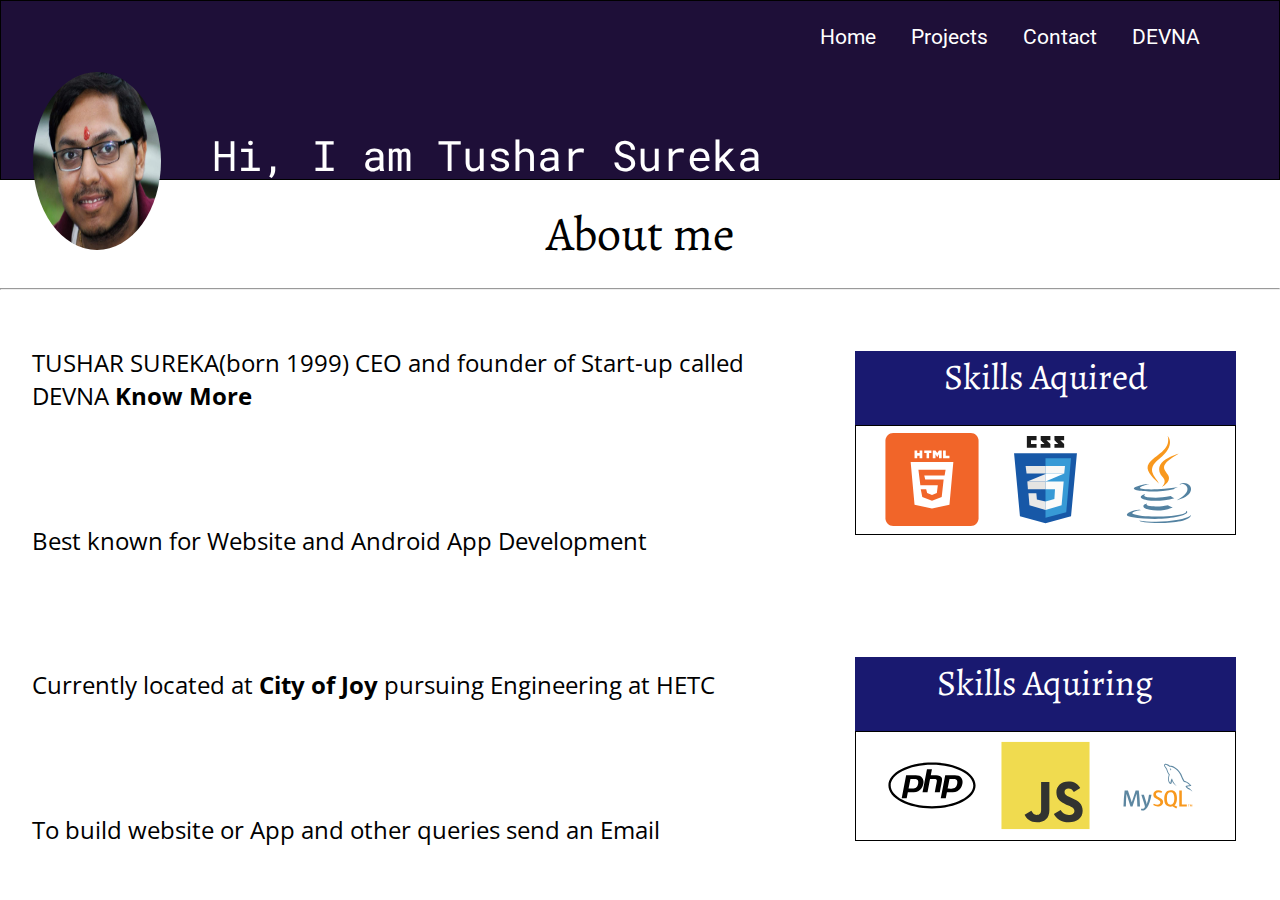
<file: index.html>
<!DOCTYPE html>
<html lang="en">
<head>
	<link href="https://fonts.googleapis.com/css2?family=Alegreya+Sans:wght@400&display=swap" rel="stylesheet">
	<link href="https://fonts.googleapis.com/css2?family=Alegreya:wght@500&display=swap" rel="stylesheet">
	<script src="home.js"></script>
	<meta name="viewport" content="width=device-width, initial-scale=1.0">
	<meta http-equiv="Content-Type" content="text/html; charset=utf-8"/>
	<link rel="stylesheet" type="text/css" href="home.css">
	<link href="https://fonts.googleapis.com/css2?family=Roboto&family=Roboto+Mono:wght@600&display=swap" rel="stylesheet">
	<link href="https://fonts.googleapis.com/css2?family=Open+Sans&display=swap" rel="stylesheet">
	<title>Home Page</title>
</head>
<body>
	<div class="background"></div>
	<div class="wrapper">
		<div class="navbar">
			<input type="checkbox" name="menu" class="check" onclick="zindex()">
			<div class="hamburger">
				<div></div>
			</div>
			<div class="menubar">
				<ul>
					<li>
						<div>
							<img src="tushar.jpg" alt="Profile Picture">
							<span>Hey, wassup</span>
						</div>
					</li>
					<li><a href="#about">Home</a></li>
					<li><a href="#projects">Projects</a></li>
					<li><a href="contact.html">Contact</a></li>
					<li><a href="https://tsar10.github.io/DEVNA/DEVNA%202.0/" target="_blank">DEVNA</a></li>
				</ul>
			</div>
			<div class="img_head">
				<img src="tushar.jpg" alt="Profile Picture">
				<div>Hi, I am Tushar Sureka</div>
			</div>
		</div>
		<div class="intro">
			<div>
				Hi,<br> I am Tushar Sureka<br>&#9660;
			</div>
		</div>
		<div class="about" id="about">
			<div class="heading"> About me</div>
			<hr>
			<div class="content">
				<div class="written">
					<div>TUSHAR SUREKA(born 1999) CEO and founder of Start-up called DEVNA <b>Know More</b></div>
					<div>Best known for Website and Android App Development</div>
					<div>Currently located at <b>City of Joy</b> pursuing Engineering at HETC </div> 
					<div>To build website or App and other queries send an Email</div>
				</div>
				<div class="images">
					<div class="completed">
						<div class="head">
							<div>
								Skills Aquired
							</div>
						</div>
						<div class="logo">
							<img src="html.svg" alt="HTML ICON">
							<img src="css.svg" alt="CSS ICON">
							<img src="java.svg" alt="JAVA ICON">
						</div>
					</div>
					<div class="incomplete">
						<div class="head">
							<div>
								Skills Aquiring
							</div>
						</div>
						<div class="logo">
							<img src="php.svg" alt="PHP ICON">
							<img src="javascript.svg" alt="JS ICON">
							<img src="mysql.svg" alt="MY-SQL ICON">
						</div>
					</div>
				</div>
			</div>
		</div>
		<div class="projects" id="projects">
			<input type="radio" name="button" id="slide1" checked>
			<input type="radio" name="button" id="slide2">
			<input type="radio" name="button" id="slide3">
			<div class="heading"> Projects </div>
			<hr>
			<div class="container">
				<div class="slides">
					<div class="ptitle">
						PureCssImages
					</div>
					<div class="pabout">
						I am Uploading daily making images using <b>HTML</b> and <b>CSS</b> sometimes <b>Javascript</b> or <b>JS</b> to look thing beautiful and convert the image into small fun applications
					</div>
					<div class="plink">
						<a href="https://github.com/TSAR10/PureCssImages" target="_blank">
							<img src="git.svg" alt="GITHUB ICON AND REPOSITERIES LINK">
							Git link
						</a>
					</div>
				</div>
				<div class="slides">
					<div class="ptitle">
						CamColor
					</div>
					<div class="pabout">
						Simple app that will fetch the pic from the camera and display the <b>rgb()</b> value wherever you touch.<br>
						<i> Simply you have to click the pic using this app and after that touch in the spot you want to get <b>rgb()</b> value.</i>
					</div>
					<div class="plink">
						<a href="https://github.com/TSAR10/camcolor" target="_blank">
							<img src="git.svg" alt="GITHUB ICON AND REPOSITERIES LINK">
							Git link
						</a>
					</div>
				</div>
				<div class="slides">
					<div class="ptitle">
						DEVNA
					</div>
					<div class="pabout">
						Web Application to get Service or give service like<b> AMAZON of services</b> where you can choose from the ton of services and providers
						<br>
						<i><b>This is my dream project still in progress</b></i>
					</div>
					<div class="plink">
						<a href="https://github.com/TSAR10/DEVNA/DEVNA%202.0/" target="_blank">
							<img src="git.svg" alt="GITHUB ICON AND REPOSITERIES LINK">
							Git link
						</a>
					</div>
				</div>
			</div>
			<div class="labels">
				<label for="slide1" class="nav"></label>
				<label for="slide2" class="nav"></label>
				<label for="slide3" class="nav"></label>
			</div>
		</div>
		<div class="footer">
			<div class="top_flr">
				<div class="tech">
					<div class="used">
						Technology Used 
					</div>
					<div class="icons">
						<img src="html.svg" alt="HTML ICON">
						<img src="css.svg" alt="CSS ICON">
						<img src="javascript.svg" alt="JS ICON">
						<img src="git.svg" alt="GITHUB ICON">
					</div>
				</div>
				<div class="options">
					<div>
						<a href="contact.html">Contact Me</a>
						<a href="photo.html">Miscellaneous</a>
					</div>
				</div>
			</div>
			<div class="credits">
				<div>
					Made with &#x2764; By Tushar Sureka
				</div>
			</div>
		</div>
	</div>
</body>
</html>
</file>
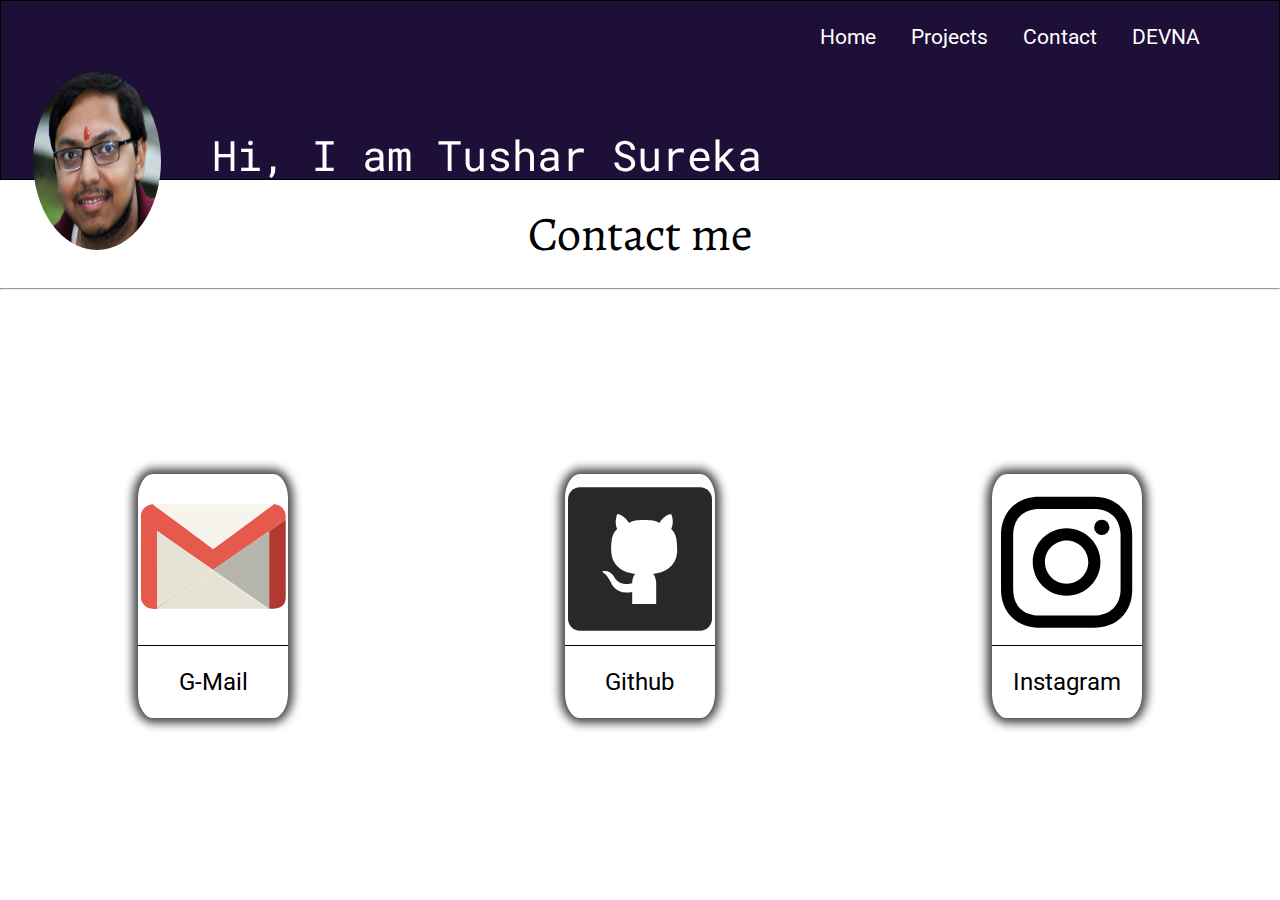
<file: contact.html>
<!DOCTYPE html>
<html lang="en">
<head>
	<link href="https://fonts.googleapis.com/css2?family=Alegreya+Sans:wght@400&display=swap" rel="stylesheet">
	<link href="https://fonts.googleapis.com/css2?family=Alegreya:wght@500&display=swap" rel="stylesheet">
	<script src="home.js"></script>
	<meta name="viewport" content="width=device-width, initial-scale=1.0">
	<meta http-equiv="Content-Type" content="text/html; charset=utf-8"/>
	<link rel="stylesheet" type="text/css" href="cont_me.css">
	<link href="https://fonts.googleapis.com/css2?family=Roboto&family=Roboto+Mono:wght@600&display=swap" rel="stylesheet">
	<link href="https://fonts.googleapis.com/css2?family=Open+Sans&display=swap" rel="stylesheet">
	<title>Contact Me</title>
</head>
<body>
	<div class="wrapper">
		<div class="navbar">
			<input type="checkbox" name="menu" class="check" onclick="zindex()">
			<div class="hamburger">
				<div></div>
			</div>
			<div class="menubar">
				<ul>
					<li>
						<div>
							<img src="tushar.jpg" alt="Profile Picture">
							<span>Hey, wassup</span>
						</div>
					</li>
					<li><a href="index.html">Home</a></li>
					<li><a href="index.html#projects">Projects</a></li>
					<li><a href="contact.html">Contact</a></li>
					<li><a href="https://tsar10.github.io/DEVNA/DEVNA%202.0/" target="_blank">DEVNA</a></li>
				</ul>
			</div>
			<div class="img_head">
				<img src="tushar.jpg" alt="Profile Picture">
				<div>Hi, I am Tushar Sureka</div>
			</div>
		</div>
		<div class="con">
			<div class="heading">Contact me</div>
			<hr>
			<div class="container">
			<div class="caption">
				<a href="https://mail.google.com/mail/?view=cm&fs=1&tf=1&to=sureka.tushar1@gmail.com" target="_blank">
					<img src="gmail.svg" alt="G-MAIL LINK AND ICON">
					<div>G-Mail</div>
				</a>
			</div>
			<div class="caption">
				<a href="https://github.com/TSAR10/" target="_blank">
					<img src="git.svg" alt="GITHUB LINK AND ICON">
					<div>Github</div>
				</a>
			</div>
			<div class="caption">
				<a href="https://www.instagram.com/tushar.sureka.79/" target="_blank">
					<img src="insta.svg" alt="INSTAGRAM LINK AND ICON">
					<div>Instagram</div>
				</a>
			</div>
			</div>
		</div>
		<div class="footer">
			<div class="top_flr">
			<div class="tech">
				<div class="used">
					Technology Used 
				</div>
				<div class="icons">
					<img src="html.svg" alt="HTML ICON">
					<img src="css.svg" alt="CSS ICON">
					<img src="javascript.svg" alt="JS ICON">
					<img src="git.svg" alt="GITHUB ICON">
				</div>
			</div>
			<div class="options">
				<div>
					<a href="contact.html">Contact Me</a>
					<a href="photo.html">Miscellaneous</a>
				</div>
			</div>
			</div>
			<div class="credits">
				<div>
					Made with &#x2764; By Tushar Sureka
				</div>
			</div>
		</div>
	</div>
</body>
</html>
</file>
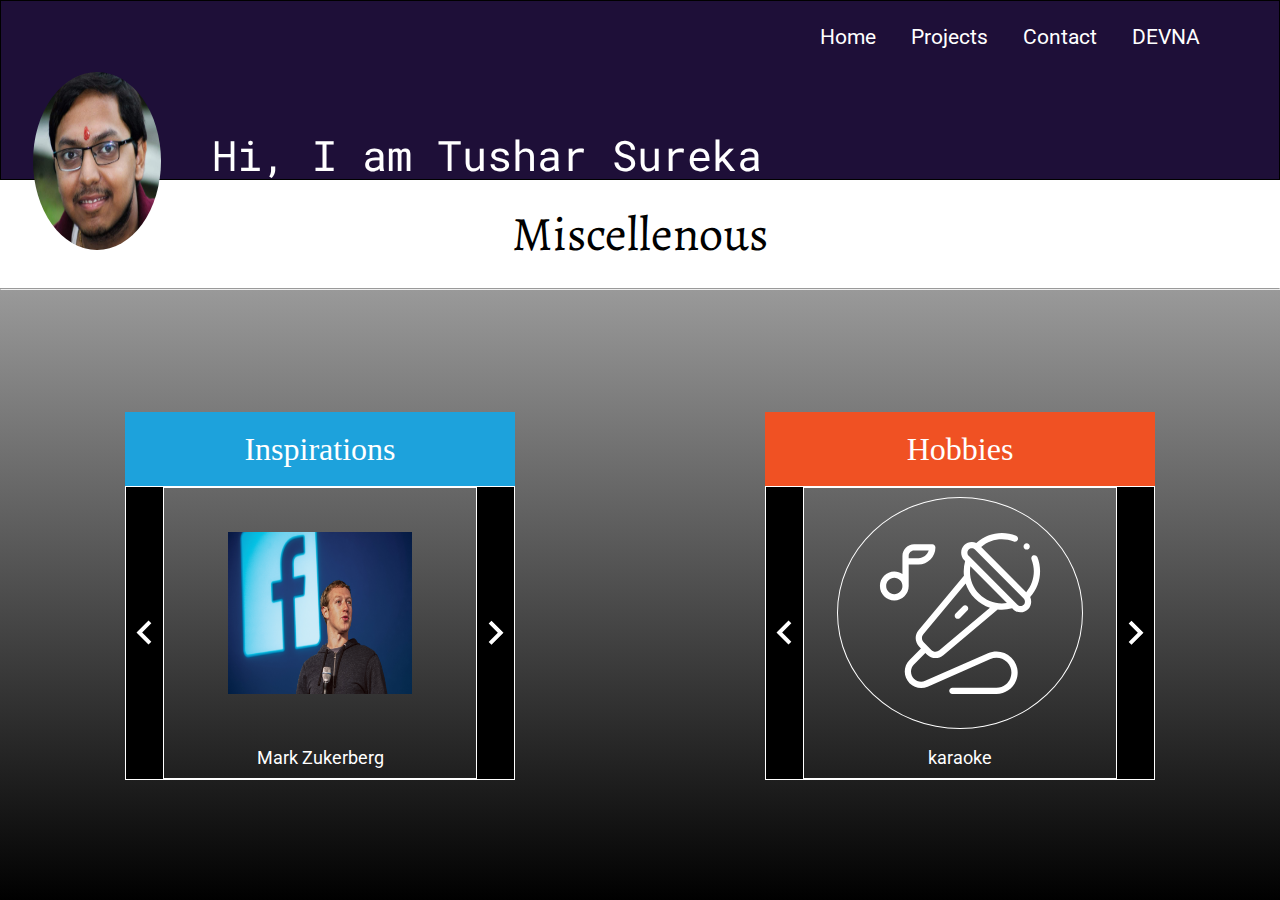
<file: photo.html>
<!DOCTYPE html>
<html lang="en">
<head>
	<title>PHOTO GALLERY</title>
	<link href="https://fonts.googleapis.com/css2?family=Alegreya+Sans:wght@400&display=swap" rel="stylesheet">
	<link href="https://fonts.googleapis.com/css2?family=Alegreya:wght@500&display=swap" rel="stylesheet">
	<script src="home.js"></script>
	<meta name="viewport" content="width=device-width, initial-scale=1.0">
	<meta http-equiv="Content-Type" content="text/html; charset=utf-8"/>
	<link rel="stylesheet" type="text/css" href="pic.css">
	<link href="https://fonts.googleapis.com/css2?family=Roboto&family=Roboto+Mono:wght@600&display=swap" rel="stylesheet">
	<link href="https://fonts.googleapis.com/css2?family=Open+Sans&display=swap" rel="stylesheet">
</head>
<body>
	<div class="wrapper">
		<div class="navbar">
			<input type="checkbox" name="menu" class="check" onclick="zindex()">
			<div class="hamburger">
				<div></div>
			</div>
			<div class="menubar">
				<ul>
					<li>
						<div>
							<img src="tushar.jpg" alt="Profile Picture">
							<span>Hey, wassup</span>
						</div>
					</li>
					<li><a href="index.html">Home</a></li>
					<li><a href="index.html#projects">Projects</a></li>
					<li><a href="contact.html">Contact</a></li>
					<li><a href="https://tsar10.github.io/DEVNA/DEVNA%202.0/" target="_blank">DEVNA</a></li>
				</ul>
			</div>
			<div class="img_head">
				<img src="tushar.jpg" alt="Profile Picture">
				<div>Hi, I am Tushar Sureka</div>
			</div>
		</div>
		<div class="photoz">
			<div class="heading">Miscellenous</div>
			<hr>
			<div class="acontainer">
				<div class="animation">
					<button class="inspireleft" onclick="left0()"></button>
					<button class="inspireright" onclick="right0()"></button>
					<div class="head_name">
						<div>Inspirations</div>  
					</div>
					<div class="img_icons">
						<div>
							<div class="images"><img src="mark.jpg" alt="MARK ZUKERBERG"></div>
							Mark Zukerberg
						</div>
						<div>
							<div class="images"><img src="missileman.jpg" alt="APJ ABDUL KALAM"></div>
							APJ Abdul Kalam
						</div>
						<div>
							<div class="images"><img src="jk.jpg" alt="J K ROWLING"></div>
							J K Rowling
						</div>
					</div>
				</div>
				<div class="animation">
					<button class="inspireleft" onclick="left()"></button>
					<button class="inspireright" onclick="right()"></button>
					<div class="head_name">
						Hobbies
					</div>
					<div class="img_icons">
						<div>
							<div class="images"><img src="music.svg" alt="MICROPHONE ICON"></div>
							karaoke
						</div>
						<div>
							<div class="images"><img src="code.svg" alt="CODING ICON"></div>
							Programming
						</div>
						<div>
							<div class="images"><img src="strategy.svg" alt="CHESS ICON"></div>
							Board Games
						</div>
					</div>
				</div>
			</div>
		</div>
		<div class="footer">
			<div class="top_flr">
			<div class="tech">
				<div class="used">
					Technology Used 
				</div>
				<div class="icons">
					<img src="html.svg" alt="HTML ICON">
					<img src="css.svg" alt="CSS ICON">
					<img src="javascript.svg" alt="JS ICON">
					<img src="git.svg" alt="GITHUB ICONS">
				</div>
			</div>
			<div class="options">
				<div>
					<a href="contact.html">Contact Me</a>
					<a href="photo.html">Miscellaneous</a>
				</div>
			</div>
			</div>
			<div class="credits">
				<div>
					Made with &#x2764; By Tushar Sureka
				</div>
			</div>
		</div>
	</div>
</body>
</html>
</file>
<file: home.css>
*{
	margin:0;
	padding:0;
	box-sizing: border-box;
}
html,body{
	min-width:100%;
	min-height:100%;
	width:100%;
	height:100%;
	overflow: hidden;
}
.background{
	display: none;
}
.wrapper{
	top: 0;
    scroll-snap-type: y mandatory;
    overflow: scroll;
    scroll-behavior: smooth;
    width: 100%;
    height: 100%;
    z-index: 1000;
}
::-webkit-scrollbar {
    width: 0px;
    height:0px;
    background: transparent; /* make scrollbar transparent */
}
.navbar{
	z-index: 1000;
	position: fixed;
	min-height:20%;
	min-width:100%;
	height:20%;
	width:100%;
	border:1px solid black;
	background-color: #1e0f38;
	color: white;
}
.menubar{
	position: relative;
	display: flex;
	height: 40%;
	align-items: center;
}
.menubar ul{
	font-family: 'Roboto', sans-serif;
	font-size: clamp(0.8em,0.8em + 0.8vw,1.3em);
	margin:6px 5% 6px auto;
	width:auto;
	height: auto;
}
.menubar ul li:nth-child(1){
	display: none;
}
.menubar  ul li{
	position: relative;
	margin:5px 15px 5px 15px;
	display: inline;
}
.menubar > ul > li::after{
	content:'';
	position: absolute;
	top:100%;
	left:0%;
	height:0;
	width:100%;
	border:1px solid white;
	transform: scaleX(0);
	transform-origin: right;
	transition: transform 0.2s; 
}
.menubar > ul > li:hover::after{
	transform:scaleX(1);
	transform-origin: center;
}
.img_head{
	position: relative;
	display:flex;
	height:100%;
	width:100%;
	align-items: center;
}
.img_head > img{
	border-radius: 50%;
	height:100%;
	max-width: 200px;
	width:10%;
	min-width:120px;
	margin:0% 1% 0% 2.5%;
}
.img_head > div{
	font-family: 'Roboto Mono', monospace;
	font-size: clamp(1em,1em + 2.5vw,2.6em);
	margin:0% 2% 1% 3%;
}
.check{
	display: none;
}
.hamburger{
	display: none;
}
.intro{
	display: none;
}
.about{
	position: relative;
	width:100%;
	background-color: white;
	top:20%;
	height:80%;
	overflow: hidden;
	scroll-snap-align:end;
}
.heading{
	height:15%;
	width:100%;
	display: flex;
	align-items: center;
	justify-content: center;
	font-size: clamp(1.5em,1.5em + 2.5vw,3em);
	font-family: 'Alegreya',serif;
}
.ptitle{
	font-weight: 700;
	font-family: 'Roboto Mono',serif;
	font-size: clamp(1em,1em + 2vw,2em);
}
.content{
	width:99%;
	min-height:85%;
	height:85%;
	max-height:85%;
	display: flex;
	font-size: clamp(0.5em,0.5em + 2vw,1.5em);
	font-family: 'Open Sans',serif;
	justify-content: space-around;
}
.pabout{
	line-height: 150%;
	font-family: 'Roboto',serif;
	font-weight: 400;
	padding: 0% 10% 0% 10%;
	font-size: clamp(0.5em,0.5em + 1.5vw,1.5em);
}
.written
{
	min-height:100%;
	height:100%;
	width:60%;
	display:flex;
	flex-direction:column;
	justify-content: space-around;
}
.images{
	display: flex;
	min-height:100%;
	height:100%;
	width:30%;
	font-family: 'Alegreya', serif;
	font-size: clamp(1em,1em + 1.5vw,1.5em);
	color: white;
	flex-direction: column;
	justify-content:space-around;
}
.completed , .incomplete{
	display:flex;
	height:30%;
	width:100%;
	flex-direction: column;
	justify-content: center;
}
.head{
	width:100%;
	height:40%;
	display:flex;
	border:1px solid midnightblue;
	background-color: midnightblue;
}
.head > div{
	width:auto;
	height:100%;
	margin: auto;
}
.logo{
	width:100%;
	height:60%;
	display: flex;
	justify-content: center;
	align-items: center;
	border:1px solid black;
}
.logo > img{
	height:90%;
	width:30%;
	padding: 0% 2% 0% 2%;
}
.projects{
	position: relative;
	width:100%;
	background-color: white;
	top:20%;
	height:80%;
	overflow: hidden;
	scroll-snap-align:end;
}
.footer{
	position: relative;
	width:100%;
	background-color: black;
	top:20%;
	height:70%;
	color: white;
	display: flex;
	flex-direction: column;
	align-items: center;
	justify-content: space-around;
	scroll-snap-align:end;
}
.container{
	position: relative;
	width:300%;
	min-height:85%;
	height:85%;
	max-height:85%;
	display: flex;
	font-size: clamp(0.5em,0.5em + 2vw,1.5em);
	font-family: 'Open Sans',serif;
	transition: margin-left 800ms cubic-bezier(0.770, 0.000, 0.175, 1.000);
	padding-bottom: 2%;
}
a{
	cursor: default;
}
.menubar > ul > li > a{
	text-decoration: none;
	color: white;
	cursor: default;
}
.labels{
	background-color: transparent;
}
.labels > label:nth-child(1) , .labels > label:nth-child(2) , .labels > label:nth-child(3){
	opacity: 0.25;
	transition: opacity 0.5ms ease;
}
.labels > label:nth-child(1):hover , .labels > label:nth-child(2):hover , .labels > label:nth-child(3):hover{
	opacity: 1;
}
.slides{
	float: left;
	min-width: 33.33%;
	max-width: 33.33%;
	width:33.33%;
	height:100%;
	display: flex;
	flex-direction: column;
	align-items: center;
	justify-content: space-around;
}
#slide1:checked ~ .labels label:nth-child(2),#slide2:checked ~ .labels label:nth-child(3),#slide3:checked ~ .labels label:nth-child(1){
	background-repeat: no-repeat;
	background-position: center;
	padding: 1%;
	position: absolute;
	background-image: url(https://image.flaticon.com/icons/svg/130/130884.svg);
	width:3%;
	height:14.5%;
	right:0.5%;
	top:45%;
	min-width: 35px;
}
#slide1:checked ~ .labels label:nth-child(3),#slide2:checked ~ .labels label:nth-child(1),#slide3:checked ~ .labels label:nth-child(2){
	background-repeat: no-repeat;
	background-position: center;
	padding: 1%;
	position: absolute;
	background-image: url(https://image.flaticon.com/icons/svg/130/130882.svg);
	width:3%;
	height:14.5%;
	left:0.5%;
	top:45%;
	min-width: 35px;
}
#slide1:checked ~ .container{
	margin-left: 0%;
}
#slide2:checked ~ .container{
	margin-left: -100%;
}
#slide3:checked ~ .container{
	margin-left: -200%;
}
.plink{
	height:25%;
	width:70%;
}
.plink > a{
	display: flex;
	flex-direction: column;
	align-items: center;
	justify-content: center;
	height:100%;
	width:100%;
	text-decoration: none;
	font-size: clamp(0.5em,0.5em + 2vw,1em);
	color:black;
	letter-spacing: 1.5px;
}
.plink > a:visited{
	display: flex;
	flex-direction: column;
	align-items: center;
	justify-content: center;
	height:100%;
	width:100%;
	text-decoration: none;
	font-size: clamp(0.5em,0.5em + 2vw,1em);
	color:black;
	letter-spacing: 1.5px;
}
.plink > a > img{
	height:100%;
	width:auto;
}
input[type=radio]{
	display: none;
}
.top_flr{
	width:80%;
	height:70%;
	display: flex;
	align-items: center;
	justify-content: space-around;
	flex-direction: column;
}
.credits{
	width:100%;
	height:30%;
	display: flex;
	align-items: center;
	justify-content: space-around;
	font-family: 'Roboto',sans-serif;
	font-style: italic;
	font-weight: lighter;
	font-size: clamp(1.1em,1.1em + 2vw,2.1em);
}
.options{
	height:30%;
	width:80%;
}
.options > div{
	list-style: none;
	font-family: 'Alegreya Sans';
	font-size: clamp(1em,1em + 1vw,2em);
	width:100%;
	height:100%;
	display: flex;
	align-items: center;
	justify-content: space-between;
}
.options > div > a{
	text-decoration: none;
	color: white;
}
.tech{
	height:70%;
	width:100%;
}
.used{
	height:40%;
	width:100%;
	display: flex;
	align-items: center;
	justify-content: center;
	font-size: clamp(1.5em,1.5em + 1vw,2.5em);
	/*font-family: 'Roboto',serif;*/
	font-family: 'Open Sans';
}
.icons{
	height:60%;
	width:100%;
	display: flex;
	align-items: center;
	justify-content: space-around;
}
.icons > img{
	height:50%;
	width:auto;
} 
@media screen and (max-width: 800px){
	.background{
		display: block;
		background-image: url(tushar.jpg);
    	background-repeat: no-repeat;
    	background-attachment: fixed;
    	background-position: center;
   		background-size: 100% 100%;
    	width: 100%;
    	height: 100%;
    	position: fixed;
    	z-index: -1;
	}
	label{
		z-index: 1000;
	}
	.about{
		position: relative;
		top:0%;
		min-width:100%;
		background-color: white;
		min-height:100%;
		width:100%;
		height:100%;
	}
	.projects{
		position: relative;
		top:0%;
		background-color: white;
		min-height:100%;
		width:100%;
		height:100%;
	}
	.container{
		padding-bottom: 0;
	}
	.footer{
		position: relative;
		top:0%;
		background-color: black;
		width:100%;
		color: white;
		display: flex;
		flex-direction: column;
		align-items: center;
		justify-content: space-around;
		z-index: 1000;
		overflow: hidden;
	}
	.pabout{
		line-height: 200%;
	}
	.plink{
		height:25%;
		z-index: 1001;
	}
	.images{
		min-height:25%;
		height:25%;
		width:100%;
	}
	.completed , .incomplete{
		display:flex;
		height:48%;
		width:100%;
		flex-direction: row;
		justify-content: center;
	}
	.head{
		width:50%;
		height:70%;
		display:flex;
		border:1px solid midnightblue;
		background-color: midnightblue;
	}
	.head > div{
		display: flex;
		width:auto;
		height:100%;
		margin: auto;
		align-items: center;
	}
	.logo{
		width:50%;
		height:70%;
		display: flex;
		justify-content: center;
		align-items: center;
		border:1px solid black;
	}
	.logo > img{
		height:90%;
		width:35%;
		padding: 0% 5% 0% 5%;
	}
	.content{
		max-width: 97%;
		width:100%;
		height:85%;
		margin-left: 3%;
		flex-direction: column;
		margin-left:1%;
	}
	.written{
		min-height:60%;
		height:65%;
		width:100%;
		display:flex;
		flex-direction:column;
		justify-content: space-around;
		align-items: baseline;
	}
	.menubar ul li:nth-child(1){
		display: block;
	}
	.menubar > ul > li > a{
		text-decoration: none;
		color:black;
	}
	::-webkit-scrollbar {
    	width: 0px;
    	height:0px;
    	background: transparent; /* make scrollbar transparent */
	}
	.navbar{
		position: fixed;
		min-width:60%;
		min-height:5%;
		width:60%;
		height:100%;
		background-color: transparent;
		border:none;
		scroll-snap-align:none;
		left:-60%;
	}
	.img_head {
		display: none;
	}
	.hamburger{
		top:4%;
		left:104%;
		z-index: 1000;
		position: absolute;
		display: block;
		background-color:#1C1C1BFF;
		width:50px;
		height:50px;
		border-radius:20%;
		display: flex;
		align-items: center;
		justify-content: center;
		transition:0.4s;
	}
	.hamburger > div{
		position: absolute;
		width:65%;
		height:3px;
		background-color:#FCF6F5FF;
		border-radius: 1.5px;
		transition:0.4s;
	}
	.check:checked + .hamburger > div::after , .check:checked + .hamburger > div::before{
		transform: rotate(90deg);
		top:0;
	}
	.check:checked + .hamburger > div{
		transform: rotate(135deg);
	}
	.check:checked + .hamburger{
		left:200%;
	}
	.check:checked{
		left:200%;
	}
	.hamburger > div::after{
		position: absolute;
		content:'';
		width:100%;
		height:3px;
		background-color:#FCF6F5FF;
		border-radius: 1.5px;
		top:10px;
		left:0rem;
		transition: 0.4s
	}
	.hamburger > div::before{
		position: absolute;
		content:'';
		width:100%;
		height:3px;
		background-color:#FCF6F5FF;
		border-radius: 1.5px;
		top:-10px;
		left:0rem;
		transition:0.4s;
	}
	.check{
		top:4%;
		left:104%;
		z-index: 1001;
		position: absolute;
		display: block;
		background-color:#1C1C1BFF;
		width:50px;
		height:50px;
		border-radius:20%;
		opacity: 0;
	}
	.intro{
		display: block;
		position: relative;
		padding:0% 0% 0% 2%;
		font-family: 'Roboto Mono', monospace;
		font-size: clamp(2em,2em + 3vw,3em);
		width:auto;
		height:100%;
		color:white;
		display: flex;
		flex-direction: column;
		scroll-snap-align:end;
	}
	.intro > div{
		margin-top: auto;
		margin-bottom: 1%;
	}
	.menubar{
		height:100%;
		width:100%;
		background-color: whitesmoke;
		top:0;
		left:0%;
		transition:0.4s;
		align-items: flex-start;
		color: black;
		background-color: whitesmoke;
	}
	.check:checked ~ .menubar{
		left:100%;
	}
	.menubar > ul{
		margin: 0;
		width:100%;
	}
	.menubar > ul > li{
		display: block;
		padding: 10% 0 10% 4%;
		border-bottom: 1px solid black;
		align-items: center;
	}
	.menubar > ul > li:nth-child(1){
		padding:2% 0 5% 2%;
	}
	.menubar > ul > li::after{
		display:none; 
	}
	.menubar > ul > li:hover::after{
		display:none;
	}
	.menubar > ul > li > div{
		width:100%;
		height:auto;
		display: flex;
		align-items: center;
	}
	.menubar > ul > li > div > img{
		width:70px;
		height:auto;
		border-radius: 50%;
	}
	.menubar > ul > li > div > span{
		margin-left: 8%;
	}
}
</file>
<file: cont_me.css>
*{
	margin:0;
	padding:0;
	box-sizing: border-box;
}
html,body{
	min-width:100%;
	min-height:100%;
	width:100%;
	height:100%;
	overflow: hidden;
}  	
.background{
	display: none;
}
.wrapper{
	top: 0;
    scroll-snap-type: y mandatory;
    overflow: scroll;
    scroll-behavior: smooth;
    width: 100%;
    height: 100%;
    z-index: 1000;
}
.con{
	position: relative;
	width:100%;
	background-color: white;
	top:20%;
	height:80%;
	overflow: hidden;
	scroll-snap-align:end;
}
::-webkit-scrollbar {
    width: 0px;
    height:0px;
    background: transparent; /* make scrollbar transparent */
}
.navbar{
	z-index: 1000;
	position: fixed;
	min-height:20%;
	min-width:100%;
	height:20%;
	width:100%;
	border:1px solid black;
	background-color: #1e0f38;
	color: white;
}
.menubar{
	position: relative;
	display: flex;
	height: 40%;
	align-items: center;
}
.menubar ul{
	font-family: 'Roboto', sans-serif;
	font-size: clamp(0.8em,0.8em + 0.8vw,1.3em);
	margin:6px 5% 6px auto;
	width:auto;
	height: auto;
}
.menubar ul li:nth-child(1){
	display: none;
}
.menubar  ul li{
	position: relative;
	margin:5px 15px 5px 15px;
	display: inline;
}
.menubar > ul > li::after{
	content:'';
	position: absolute;
	top:100%;
	left:0%;
	height:0;
	width:100%;
	border:1px solid white;
	transform: scaleX(0);
	transform-origin: right;
	transition: transform 0.2s; 
}
.menubar > ul > li:hover::after{
	transform:scaleX(1);
	transform-origin: center;
}
.img_head{
	position: relative;
	display:flex;
	height:100%;
	width:100%;
	align-items: center;
}
.img_head > img{
	border-radius: 50%;
	height:100%;
	max-width: 200px;
	width:10%;
	min-width:120px;
	margin:0% 1% 0% 2.5%;
}
.img_head > div{
	font-family: 'Roboto Mono', monospace;
	font-size: clamp(1em,1em + 2.5vw,2.6em);
	margin:0% 2% 1% 3%;
}
.check{
	display: none;
}
.hamburger{
	display: none;
}
.footer{
	position: relative;
	width:100%;
	background-color: black;
	top:20%;
	height:70%;
	color: white;
	display: flex;
	flex-direction: column;
	align-items: center;
	justify-content: space-around;
	scroll-snap-align:end;
}
a{
	cursor: default;
	text-decoration: none;
}
.menubar > ul > li > a{
	text-decoration: none;
	color: white;
	cursor: default;
}
.top_flr{
	width:80%;
	height:70%;
	display: flex;
	align-items: center;
	justify-content: space-around;
	flex-direction: column;
}
.credits{
	width:100%;
	height:30%;
	display: flex;
	align-items: center;
	justify-content: space-around;
	font-family: 'Roboto',sans-serif;
	font-style: italic;
	font-weight: lighter;
	font-size: clamp(1.1em,1.1em + 2vw,2.1em);
}
.options{
	height:30%;
	width:80%;
}
.options > div{
	list-style: none;
	font-family: 'Alegreya Sans';
	font-size: clamp(1em,1em + 1vw,2em);
	width:100%;
	height:100%;
	display: flex;
	align-items: center;
	justify-content: space-between;
}
.options > div > a{
	text-decoration: none;
	color: white;
}
.tech{
	height:70%;
	width:100%;
}
.used{
	height:40%;
	width:100%;
	display: flex;
	align-items: center;
	justify-content: center;
	font-size: clamp(1.5em,1.5em + 1vw,2.5em);
	/*font-family: 'Roboto',serif;*/
	font-family: 'Open Sans';
}
.heading{
	height:15%;
	width:100%;
	display: flex;
	align-items: center;
	justify-content: center;
	font-size: clamp(1.5em,1.5em + 2.5vw,3em);
	font-family: 'Alegreya',serif;
}
.container{
	height:85%;
	width:100%;
	display: flex;
	align-items: center;
	justify-content: space-around;
	flex-wrap: wrap;
}
.caption{
	border-radius: 10%;
	width:150px;
	height:40%;
	box-shadow: 0px 0px 10px 5px rgba(0,0,0,0.75);
}
.caption > a{
	width:100%;
	height:100%;
	display:flex;
	align-items: center;
	justify-content: space-around;
	flex-direction: column;
}
.caption > a > img{
	width:100%;
	height:70%;
	padding: 5% 0% 5% 0%;
}
.caption > a > div{
	border-top: 1px solid black;
	width:100%;
	height:30%;
	display:flex;
	align-items: center;
	justify-content: center;
	font-family: 'Roboto',sans-serif;
	font-size: clamp(1em,1em + 2vw,1.5em);
	color:black;
}
.icons{
	height:60%;
	width:100%;
	display: flex;
	align-items: center;
	justify-content: space-around;
}
.icons > img{
	height:50%;
	width:auto;
} 
@media screen and (max-width: 800px){
	.background{
		display: block;
		background-image: url(tushar.jpg);
    	background-repeat: no-repeat;
    	background-attachment: fixed;
    	background-position: center;
   		background-size: 100% 100%;
    	width: 100%;
    	height: 100%;
    	position: fixed;
    	z-index: -1;
	}
	.con{
		position: relative;
		top:0%;
		min-width:100%;
		background-color: white;
		min-height:100%;
		width:100%;
		height:100%;
		scroll-snap-align:end;
	}
	.footer{
		position: relative;
		top:0%;
		background-color: black;
		width:100%;
		color: white;
		display: flex;
		flex-direction: column;
		align-items: center;
		justify-content: space-around;
		z-index: 1000;
		overflow: hidden;
	}
	.menubar ul li:nth-child(1){
		display: block;
	}
	.menubar > ul > li > a{
		text-decoration: none;
		color:black;
	}
	::-webkit-scrollbar {
    	width: 0px;
    	height:0px;
    	background: transparent; /* make scrollbar transparent */
	}
	.navbar{
		position: fixed;
		min-width:60%;
		min-height:5%;
		width:60%;
		height:100%;
		background-color: transparent;
		border:none;
		scroll-snap-align:none;
		left:-60%;
	}
	.img_head {
		display: none;
	}
	.hamburger{
		top:4%;
		left:104%;
		z-index: 1000;
		position: absolute;
		display: block;
		background-color:#1C1C1BFF;
		width:50px;
		height:50px;
		border-radius:20%;
		display: flex;
		align-items: center;
		justify-content: center;
		transition:0.4s;
	}
	.hamburger > div{
		position: absolute;
		width:65%;
		height:3px;
		background-color:#FCF6F5FF;
		border-radius: 1.5px;
		transition:0.4s;
	}
	.check:checked + .hamburger > div::after , .check:checked + .hamburger > div::before{
		transform: rotate(90deg);
		top:0;
	}
	.check:checked + .hamburger > div{
		transform: rotate(135deg);
	}
	.check:checked + .hamburger{
		left:200%;
	}
	.check:checked{
		left:200%;
	}
	.hamburger > div::after{
		position: absolute;
		content:'';
		width:100%;
		height:3px;
		background-color:#FCF6F5FF;
		border-radius: 1.5px;
		top:10px;
		left:0rem;
		transition: 0.4s
	}
	.hamburger > div::before{
		position: absolute;
		content:'';
		width:100%;
		height:3px;
		background-color:#FCF6F5FF;
		border-radius: 1.5px;
		top:-10px;
		left:0rem;
		transition:0.4s;
	}
	.check{
		top:4%;
		left:104%;
		z-index: 1001;
		position: absolute;
		display: block;
		background-color:#1C1C1BFF;
		width:50px;
		height:50px;
		border-radius:20%;
		opacity: 0;
	}
	.menubar{
		height:100%;
		width:100%;
		background-color: whitesmoke;
		top:0;
		left:0%;
		transition:0.4s;
		align-items: flex-start;
		color: black;
		background-color: whitesmoke;
	}
	.check:checked ~ .menubar{
		left:100%;
	}
	.menubar > ul{
		margin: 0;
		width:100%;
	}
	.menubar > ul > li{
		display: block;
		padding: 10% 0 10% 4%;
		border-bottom: 1px solid black;
		align-items: center;
	}
	.menubar > ul > li:nth-child(1){
		padding:2% 0 5% 2%;
	}
	.menubar > ul > li::after{
		display:none; 
	}
	.menubar > ul > li:hover::after{
		display:none;
	}
	.menubar > ul > li > div{
		width:100%;
		height:auto;
		display: flex;
		align-items: center;
	}
	.menubar > ul > li > div > img{
		width:70px;
		height:auto;
		border-radius: 50%;
	}
	.menubar > ul > li > div > span{
		margin-left: 8%;
	}
}
</file>
<file: pic.css>
*{
	margin:0;
	padding:0;
	box-sizing: border-box;
}
html,body{
	min-width:100%;
	min-height:100%;
	width:100%;
	height:100%;
	overflow: hidden;
}
.wrapper{
	top: 0;
    scroll-snap-type: y mandatory;
    overflow: scroll;
    scroll-behavior: smooth;
    width: 100%;
    height: 100%;
    z-index: 1000;
}
::-webkit-scrollbar {
    width: 0px;
    height:0px;
    background: transparent; /* make scrollbar transparent */
}
.navbar{
	z-index: 1000;
	position: fixed;
	min-height:20%;
	min-width:100%;
	height:20%;
	width:100%;
	border:1px solid black;
	background-color: #1e0f38;
	color: white;
}
.menubar{
	position: relative;
	display: flex;
	height: 40%;
	align-items: center;
}
.menubar ul{
	font-family: 'Roboto', sans-serif;
	font-size: clamp(0.8em,0.8em + 0.8vw,1.3em);
	margin:6px 5% 6px auto;
	width:auto;
	height: auto;
}
.menubar ul li:nth-child(1){
	display: none;
}
.menubar  ul li{
	position: relative;
	margin:5px 15px 5px 15px;
	display: inline;
}
.menubar > ul > li::after{
	content:'';
	position: absolute;
	top:100%;
	left:0%;
	height:0;
	width:100%;
	border:1px solid white;
	transform: scaleX(0);
	transform-origin: right;
	transition: transform 0.2s; 
}
.menubar > ul > li:hover::after{
	transform:scaleX(1);
	transform-origin: center;
}
.img_head{
	position: relative;
	display:flex;
	height:100%;
	width:100%;
	align-items: center;
}
.img_head > img{
	border-radius: 50%;
	height:100%;
	max-width: 200px;
	width:10%;
	min-width:120px;
	margin:0% 1% 0% 2.5%;
}
.img_head > div{
	font-family: 'Roboto Mono', monospace;
	font-size: clamp(1em,1em + 2.5vw,2.6em);
	margin:0% 2% 1% 3%;
}
.check{
	display: none;
}
.hamburger{
	display: none;
}
.heading{
	height:15%;
	width:100%;
	display: flex;
	align-items: center;
	justify-content: center;
	font-size: clamp(1.5em,1.5em + 2.5vw,3em);
	font-family: 'Alegreya',serif;
}
.photoz{

}
.footer{
	position: relative;
	width:100%;
	background-color: black;
	top:20%;
	height:70%;
	color: white;
	display: flex;
	flex-direction: column;
	align-items: center;
	justify-content: space-around;
	scroll-snap-align:end;
}
.container{
	position: relative;
	width:300%;
	min-height:85%;
	height:85%;
	max-height:85%;
	display: flex;
	font-size: clamp(0.5em,0.5em + 2vw,1.5em);
	font-family: 'Open Sans',serif;
	transition: margin-left 800ms cubic-bezier(0.770, 0.000, 0.175, 1.000);
	padding-bottom: 2%;
}
a{
	cursor: default;
}
.menubar > ul > li > a{
	text-decoration: none;
	color: white;
	cursor: default;
}
.top_flr{
	width:80%;
	height:70%;
	display: flex;
	align-items: center;
	justify-content: space-around;
	flex-direction: column;
}
.credits{
	width:100%;
	height:30%;
	display: flex;
	align-items: center;
	justify-content: space-around;
	font-family: 'Roboto',sans-serif;
	font-style: italic;
	font-weight: lighter;
	font-size: clamp(1.1em,1.1em + 2vw,2.1em);
}
.options{
	height:30%;
	width:80%;
}
.options > div{
	list-style: none;
	font-family: 'Alegreya Sans';
	font-size: clamp(1em,1em + 1vw,2em);
	width:100%;
	height:100%;
	display: flex;
	align-items: center;
	justify-content: space-between;
}
.options > div > a{
	text-decoration: none;
	color: white;
}
.tech{
	height:70%;
	width:100%;
}
.used{
	height:40%;
	width:100%;
	display: flex;
	align-items: center;
	justify-content: center;
	font-size: clamp(1.5em,1.5em + 1vw,2.5em);
	/*font-family: 'Roboto',serif;*/
	font-family: 'Open Sans';
}
.icons{
	height:60%;
	width:100%;
	display: flex;
	align-items: center;
	justify-content: space-around;
}
.icons > img{
	height:50%;
	width:auto;
} 
.photoz{
	position: relative;
	width:100%;
	background-color: white;
	top:20%;
	height:80%;
	overflow: hidden;
	scroll-snap-align:end;
}
.acontainer{
	width:100%;
	height:85%;
	display: flex;
	align-items: center;
	justify-content: space-around;
	flex-direction: row;
	flex-wrap:wrap;
	background: linear-gradient(#999, #000);
}
.img_icons > div{
	height:100%;
	width:25%;
	display: flex;
	align-items: center;
	justify-content: space-around;
	flex-direction: column;
	border:2px solid white;
	border-right: transparent;
	border-left: transparent;
	font-size: clamp(0.5em,0.5em + 2vw,1em);
	color: white;
	font-family:'Roboto';
}
.animation{
	margin: 0% 0.5% 0% 0.5%;
	color:white;
	position: relative;
	display: flex;
	max-width: 390px;
	width:390px;
	min-width: 390px;
	height:60%;
	flex-direction: column;
	justify-content: space-around;
	overflow: hidden;
}
.head_name{
	background-color: #1DA2DC;
	align-self: flex-start;
	min-width: 100%;
	width:100%;
	max-width: 100%;
	height:20%;
	display: flex;
	align-items: center;
	justify-content: space-around;
	font-size: clamp(1em,1em + 2vw,2em)
}
.img_icons{
	align-self: flex-start;
	width:300%;
	height: 80%;
	display: flex;
	align-items: center;
	justify-content: space-around;
	margin-left: 0;
	transition: margin-left 0.2s ease; 
}
.img_icons > div{
	width:30%;
	height:100%;
	font-size: clamp(0.65em,0.65em + 1vw,1.1em)
}
.animation:nth-child(1) > .img_icons > div > .images{
	border:none;
}
.animation:nth-child(2) > .head_name{
	background-color: #F05123;
}
button{
	border:1.5px solid white;
	position: absolute;
	display: block;
	position: absolute;
	width:10%;
	height:80%;
	bottom: 0;
	background-color: black;
	outline: none;

}
button:nth-child(1){
	left:0%;
	background-image: url(left1.svg);
	background-repeat: no-repeat;
	background-position: center;
}
button:nth-child(2){
	right:0%;
	background-image: url(right1.svg);
	background-repeat: no-repeat;
	background-position: center;
}
.images{
	height:80%;
	width:70%;
	border: 1px solid white;
	border-radius:50%;  
	display: inline-flex;
	align-items: center;
}
.images > img{
	display: block;
	margin: auto;
	height:70%;
	width:75%;
}
@media screen and (max-width: 800px){
	.animation{
		height:40%;
		min-width: 355px;
	}
	.footer{
		position: relative;
		top:0%;
		background-color: black;
		width:100%;
		color: white;
		display: flex;
		flex-direction: column;
		align-items: center;
		justify-content: space-around;
		z-index: 1000;
		overflow: hidden;
	}
	.head{
		background-color: midnightblue;
	}
	.menubar ul li:nth-child(1){
		display: block;
	}
	.menubar > ul > li > a{
		text-decoration: none;
		color:black;
	}
	::-webkit-scrollbar {
    	width: 0px;
    	height:0px;
    	background: transparent; /* make scrollbar transparent */
	}
	.navbar{
		position: fixed;
		min-width:60%;
		min-height:5%;
		width:60%;
		height:100%;
		background-color: transparent;
		border:none;
		scroll-snap-align:none;
		left:-60%;
	}
	.img_head {
		display: none;
	}
	.hamburger{
		top:4%;
		left:104%;
		z-index: 1000;
		position: absolute;
		display: block;
		background-color:#1C1C1BFF;
		width:50px;
		height:50px;
		border-radius:20%;
		display: flex;
		align-items: center;
		justify-content: center;
		transition:0.4s;
	}
	.hamburger > div{
		position: absolute;
		width:65%;
		height:3px;
		background-color:#FCF6F5FF;
		border-radius: 1.5px;
		transition:0.4s;
	}
	.check:checked + .hamburger > div::after , .check:checked + .hamburger > div::before{
		transform: rotate(90deg);
		top:0;
	}
	.check:checked + .hamburger > div{
		transform: rotate(135deg);
	}
	.check:checked + .hamburger{
		left:200%;
	}
	.check:checked{
		left:200%;
	}
	.hamburger > div::after{
		position: absolute;
		content:'';
		width:100%;
		height:3px;
		background-color:#FCF6F5FF;
		border-radius: 1.5px;
		top:10px;
		left:0rem;
		transition: 0.4s
	}
	.hamburger > div::before{
		position: absolute;
		content:'';
		width:100%;
		height:3px;
		background-color:#FCF6F5FF;
		border-radius: 1.5px;
		top:-10px;
		left:0rem;
		transition:0.4s;
	}
	.check{
		top:4%;
		left:104%;
		z-index: 1001;
		position: absolute;
		display: block;
		background-color:#1C1C1BFF;
		width:50px;
		height:50px;
		border-radius:20%;
		opacity: 0;
	}
	.menubar{
		height:100%;
		width:100%;
		background-color: whitesmoke;
		top:0;
		left:0%;
		transition:0.4s;
		align-items: flex-start;
		color: black;
		background-color: whitesmoke;
	}
	.check:checked ~ .menubar{
		left:100%;
	}
	.menubar > ul{
		margin: 0;
		width:100%;
	}
	.menubar > ul > li{
		display: block;
		padding: 10% 0 10% 4%;
		border-bottom: 1px solid black;
		align-items: center;
	}
	.menubar > ul > li:nth-child(1){
		padding:2% 0 5% 2%;
	}
	.menubar > ul > li::after{
		display:none; 
	}
	.menubar > ul > li:hover::after{
		display:none;
	}
	.menubar > ul > li > div{
		width:100%;
		height:auto;
		display: flex;
		align-items: center;
	}
	.menubar > ul > li > div > img{
		width:70px;
		height:auto;
		border-radius: 50%;
	}
	.menubar > ul > li > div > span{
		margin-left: 8%;
	}
	.photoz{
		position: relative;
		top:0%;
		min-width:100%;
		background-color: white;
		min-height:100%;
		width:100%;
		height:100%;
	}
}
</file>
